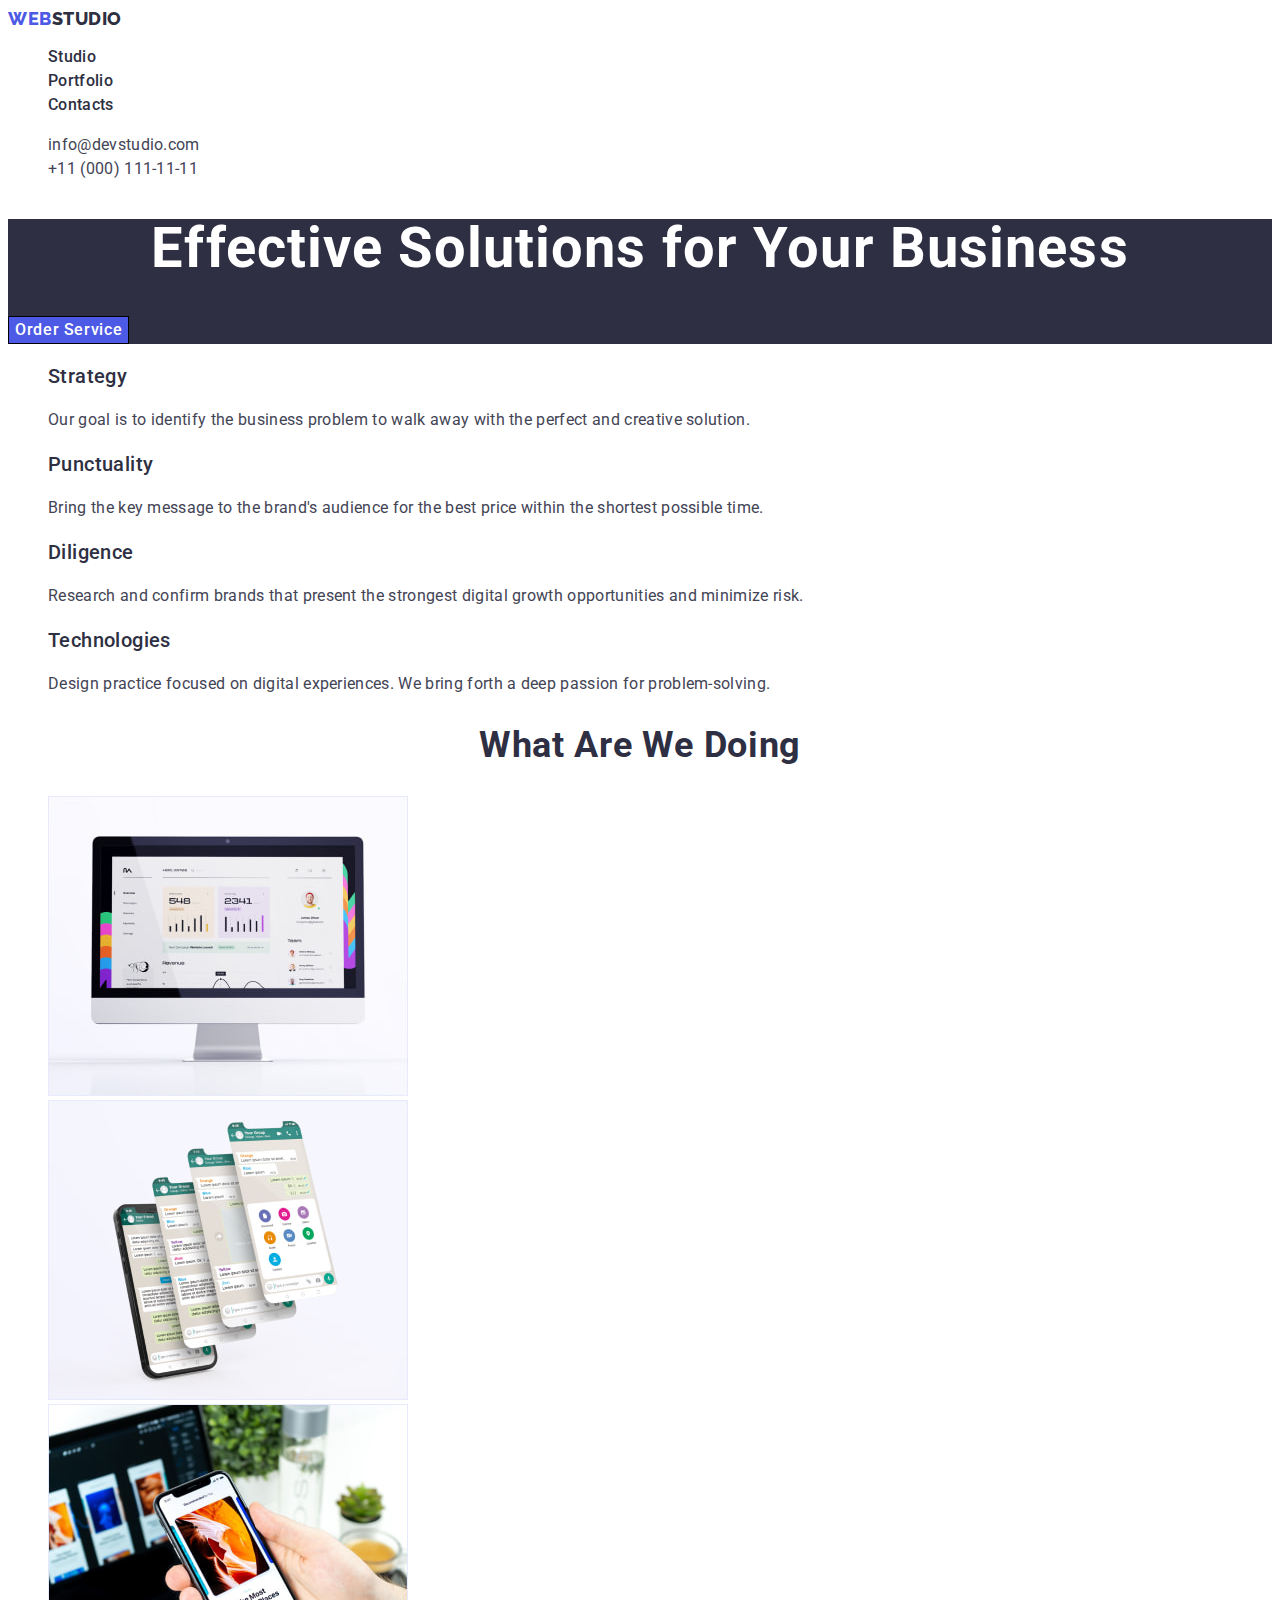
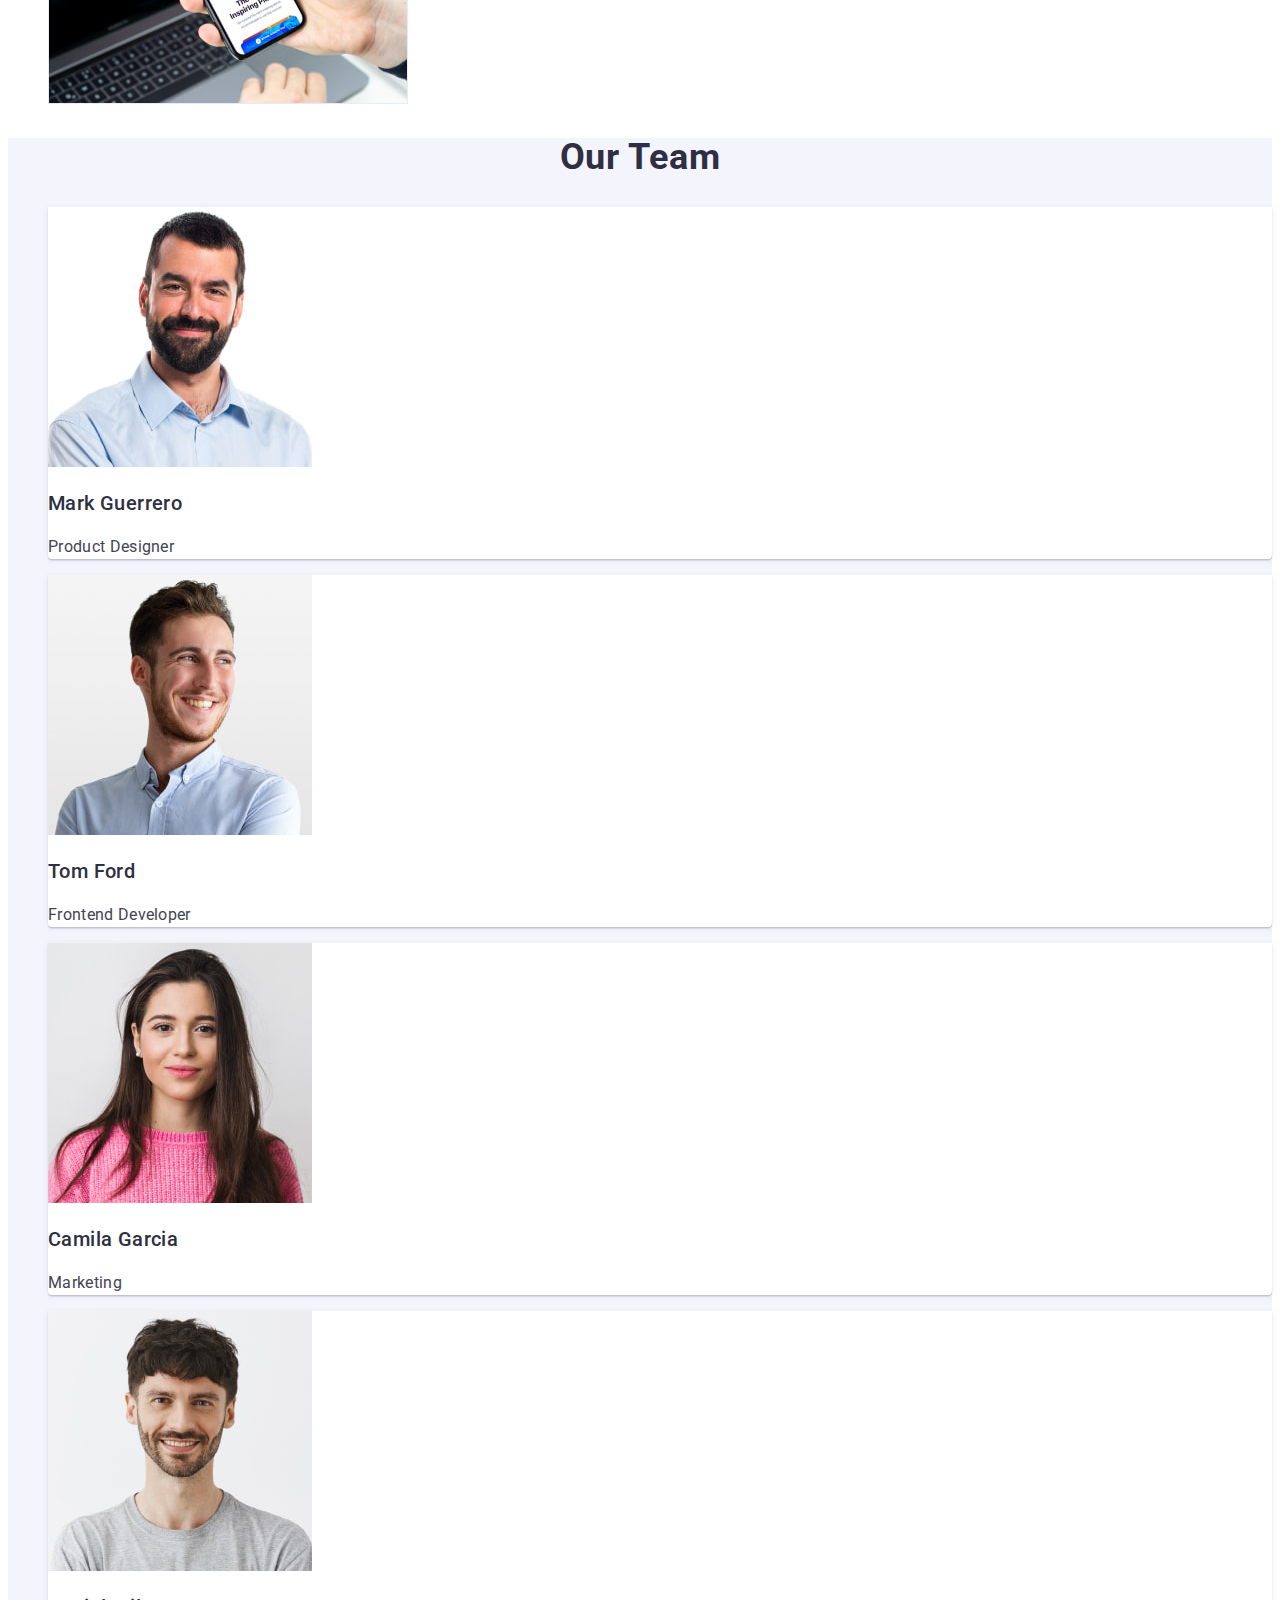
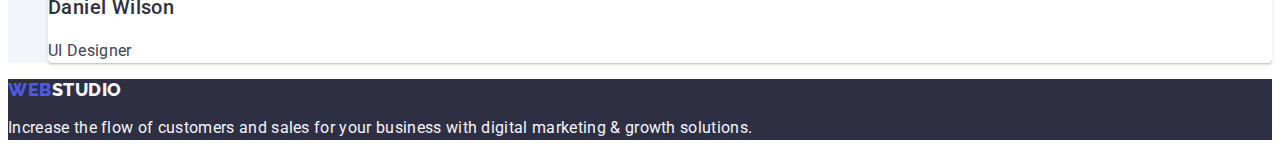
<file: index.html>
<!DOCTYPE html>
<html lang="en">
  <head>
    <meta charset="UTF-8" />
    <meta http-equiv="X-UA-Compatible" content="IE=edge" />
    <meta name="viewport" content="width=device-width, initial-scale=1.0" />
    <title>Effective Solutions for Your Business</title>
    <link rel="preconnect" href="https://fonts.googleapis.com" />
    <link rel="preconnect" href="https://fonts.gstatic.com" crossorigin />
    <link
      href="https://fonts.googleapis.com/css2?family=Raleway:wght@800&family=Roboto:wght@400;500;700&display=swap"
      rel="stylesheet"
    />
    <link rel="stylesheet" href="./css/styles.css" />
  </head>
  <body>
    <header class="page-header">
      <nav class="page-navigation">
        <a class="logo link" href="./index.html">
          Web<span class="logo-black">Studio</span></a
        >
        <ul class="nav list">
          <li>
            <a class="navigation-list-link link" href="./index.html">Studio</a>
          </li>
          <li>
            <a class="navigation-list-link link" href="./portfolio.html"
              >Portfolio</a
            >
          </li>
          <li><a class="navigation-list-link link" href="">Contacts</a></li>
        </ul>
      </nav>
      <address class="main-adress">
        <ul class="adress-list list">
          <li class="adress-item">
            <a class="adress-item-link link" href="mailto:info@devstudio.com"
              >info@devstudio.com</a
            >
          </li>
          <li class="adress-item">
            <a class="adress-item-link link" href="tel:+110001111111"
              >+11 (000) 111-11-11</a
            >
          </li>
        </ul>
      </address>
    </header>
    <main>
      <section class="hero-section">
        <h1 class="hero-title">Effective Solutions for Your Business</h1>
        <button class="main-button" type="button">Order Service</button>
      </section>
      <section class="solutions-container">
        <h2 class="solutions-title" hidden>Main solutions</h2>
        <ul class="solutions-list list">
          <li class="solutions-list-item">
            <h3 class="third-title">Strategy</h3>
            <p class="list-description">
              Our goal is to identify the business problem to walk away with the
              perfect and creative solution.
            </p>
          </li>
          <li class="solutions-list-item">
            <h3 class="third-title">Punctuality</h3>
            <p class="list-description">
              Bring the key message to the brand's audience for the best price
              within the shortest possible time.
            </p>
          </li>
          <li class="solutions-list-item">
            <h3 class="third-title">Diligence</h3>
            <p class="list-description">
              Research and confirm brands that present the strongest digital
              growth opportunities and minimize risk.
            </p>
          </li>

          <li class="solutions-list-item">
            <h3 class="third-title">Technologies</h3>
            <p class="list-description">
              Design practice focused on digital experiences. We bring forth a
              deep passion for problem-solving.
            </p>
          </li>
        </ul>
      </section>
      <section class="activities-container">
        <h2 class="secondary-title">What are we doing</h2>
        <ul class="activities-list list">
          <li class="activities-list-item">
            <img
              class="activities-list-img"
              src="./images/section-2/computer-1.jpg"
              alt="promotion"
              width="360"
              height="300"
            />
          </li>
          <li class="activities-list-item">
            <img
              width="360"
              height="300"
              class="activities-list-img"
              src="./images/section-2/phones-2.jpg"
              alt="online courses"
            />
          </li>
          <li class="activities-list-item">
            <img
              width="360"
              height="300"
              class="activities-list-img"
              src="./images/section-2/phone-3.jpg"
              alt="Instagram Stories Concept"
            />
          </li>
        </ul>
      </section>
      <section class="our-team">
        <h2 class="secondary-title">Our Team</h2>
        <ul class="team-list list">
          <li class="team-list-item">
            <img
              class="team-list-img"
              width="264"
              height="260"
              src="./images/section-3/mark-guerrero-1.jpg"
              alt="Mark Guerrero"
            />
            <h3 class="third-title">Mark Guerrero</h3>
            <p class="list-description">Product Designer</p>
          </li>
          <li class="team-list-item">
            <img
              class="team-list-img"
              width="264"
              height="260"
              src="./images/section-3/tom-ford-2.jpg"
              alt="Tom Ford"
            />
            <h3 class="third-title">Tom Ford</h3>
            <p class="list-description">Frontend Developer</p>
          </li>
          <li class="team-list-item">
            <img
              class="team-list-img"
              width="264"
              height="260"
              src="./images/section-3/camila-garcia-3.jpg"
              alt="Camila Garcia"
            />
            <h3 class="third-title">Camila Garcia</h3>
            <p class="list-description">Marketing</p>
          </li>
          <li class="team-list-item">
            <img
              class="team-list-img"
              width="264"
              height="260"
              src="./images/section-3/daniel-wilson-4.jpg"
              alt="Daniel Wilson"
            />
            <h3 class="third-title">Daniel Wilson</h3>
            <p class="list-description">UI Designer</p>
          </li>
        </ul>
      </section>
    </main>
    <footer class="footer-container">
      <a class="logo link" href="./index.html">
        Web<span class="logo-footer">Studio</span></a
      >
      <p class="footer-container-text">
        Increase the flow of customers and sales for your business with digital
        marketing & growth solutions.
      </p>
    </footer>
  </body>
</html>
</file>
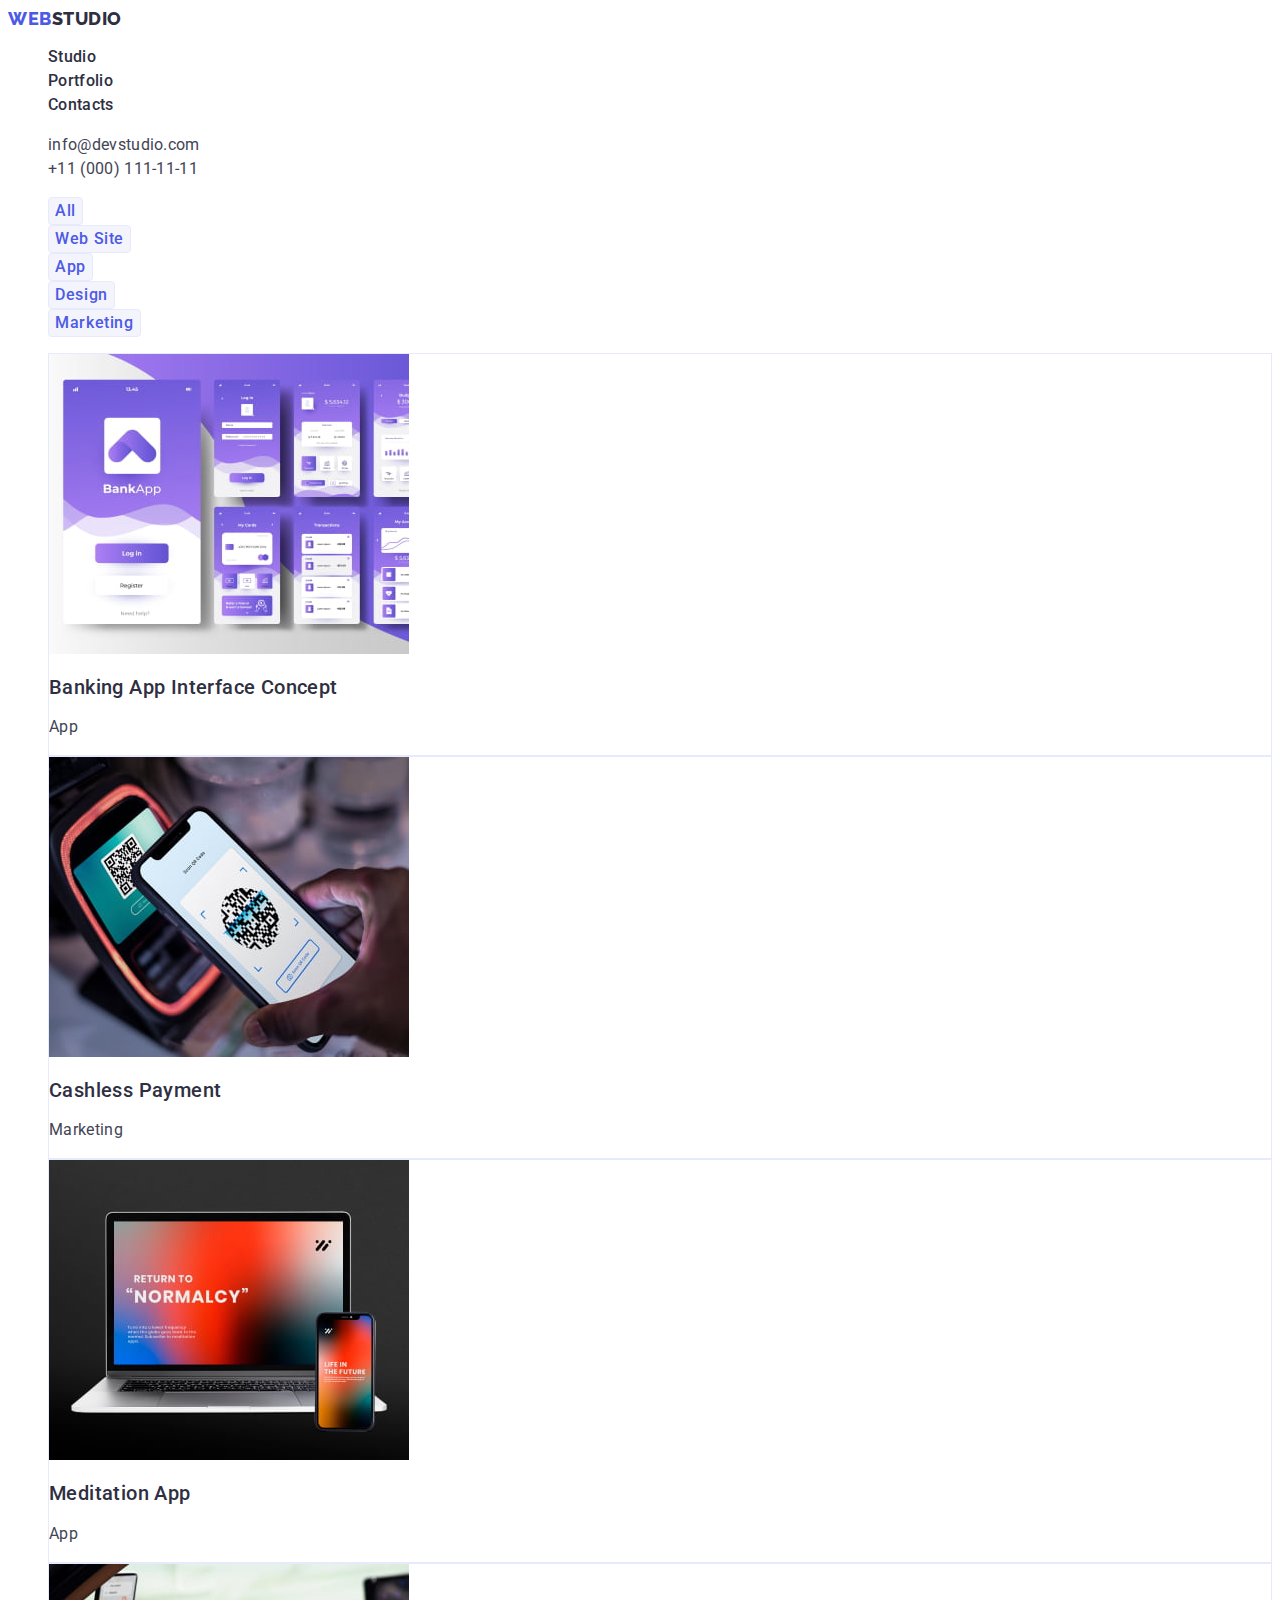
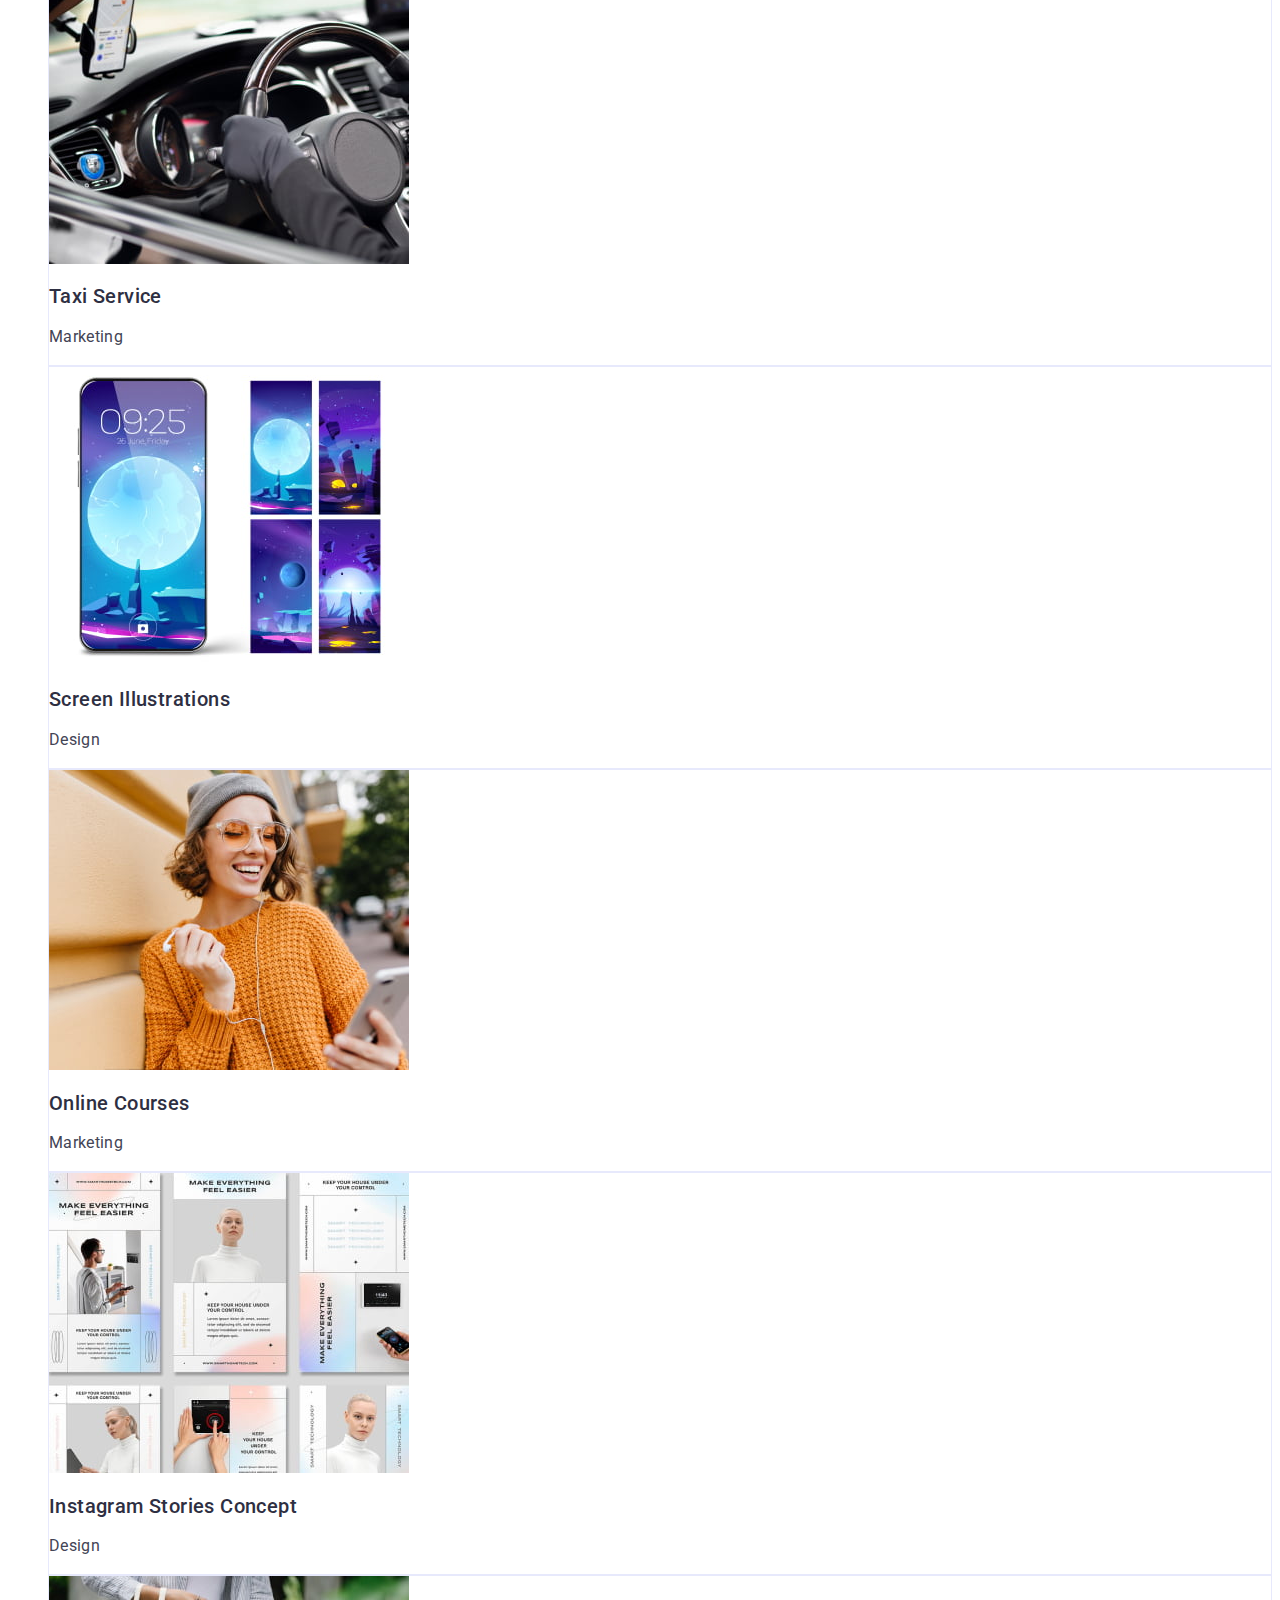
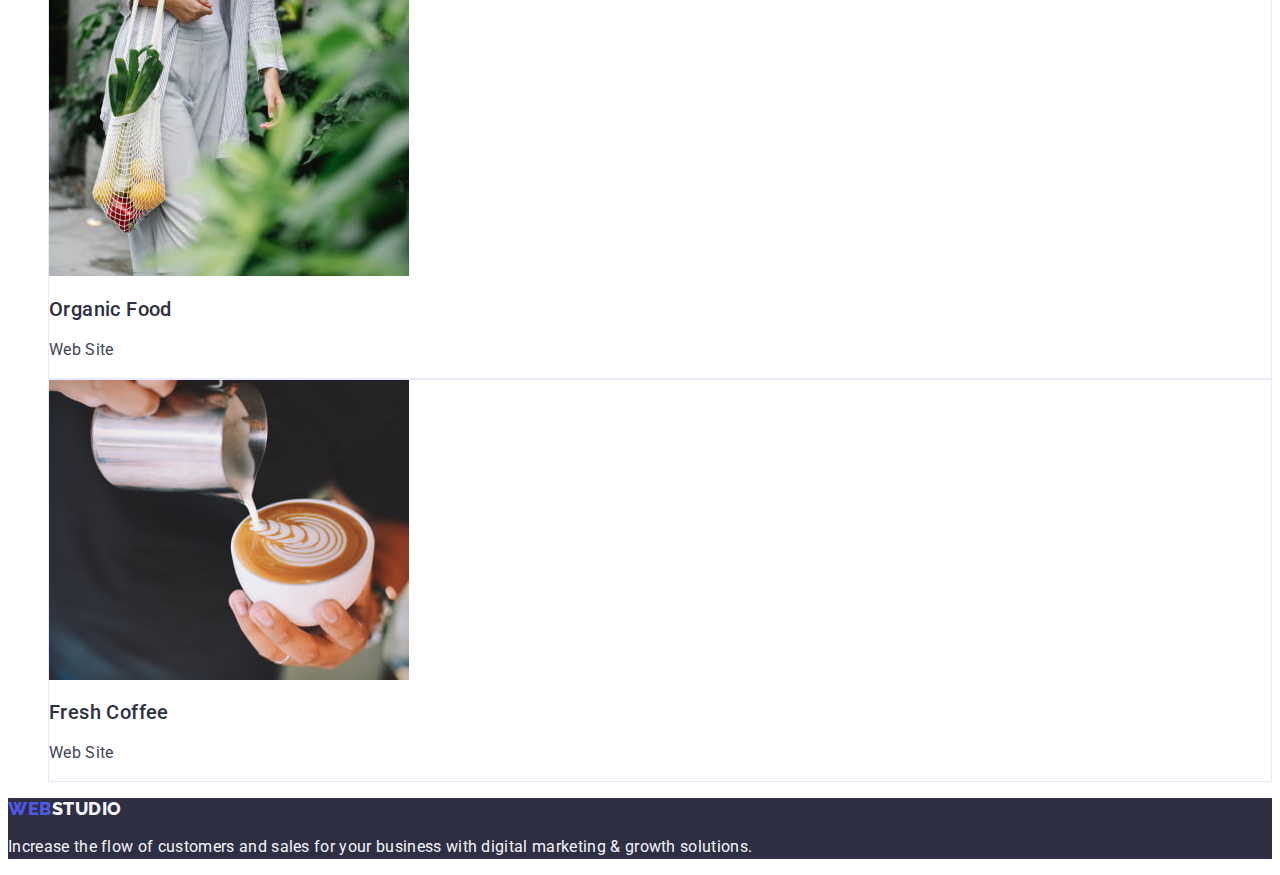
<file: portfolio.html>
<!DOCTYPE html>
<html lang="en">
  <head>
    <meta charset="UTF-8" />
    <meta http-equiv="X-UA-Compatible" content="IE=edge" />
    <meta name="viewport" content="width=device-width, initial-scale=1.0" />
    <title>Effective Solutions for Your Business</title>
    <link rel="preconnect" href="https://fonts.googleapis.com" />
    <link rel="preconnect" href="https://fonts.gstatic.com" crossorigin />
    <link
      href="https://fonts.googleapis.com/css2?family=Raleway:wght@800&family=Roboto:wght@400;500;700&display=swap"
      rel="stylesheet"
    />
    <link rel="stylesheet" href="./css/styles.css" />
  </head>
  <body>
    <header class="page-header">
      <nav class="page-navigation">
        <a class="logo link" href="./index.html">
          Web<span class="logo-black">Studio</span></a
        >
        <ul class="nav list">
          <li>
            <a class="navigation-list-link link" href="./index.html">Studio</a>
          </li>
          <li>
            <a class="navigation-list-link link" href="./portfolio.html"
              >Portfolio</a
            >
          </li>
          <li><a class="navigation-list-link link" href="">Contacts</a></li>
        </ul>
      </nav>
      <address class="main-adress">
        <ul class="adress-list list">
          <li class="adress-item">
            <a class="adress-item-link link" href="mailto:info@devstudio.com"
              >info@devstudio.com</a
            >
          </li>
          <li class="adress-item">
            <a class="adress-item-link link" href="tel:+110001111111"
              >+11 (000) 111-11-11</a
            >
          </li>
        </ul>
      </address>
    </header>
    <main>
      <section class="offers-container">
        <h1 hidden>Our offers</h1>
        <ul class="offers-menu list">
          <li class="offers-btn-item">
            <button class="offers-btn" type="button">All</button>
          </li>
          <li class="offers-btn-item">
            <button class="offers-btn" type="button">Web Site</button>
          </li>
          <li class="offers-btn-item">
            <button class="offers-btn" type="button">App</button>
          </li>
          <li class="offers-btn-item">
            <button class="offers-btn" type="button">Design</button>
          </li>
          <li class="offers-btn-item">
            <button class="offers-btn" type="button">Marketing</button>
          </li>
        </ul>
        <ul class="offers-list list">
          <li class="offers-list-item">
            <a class="offers-list-item-link link" href="">
              <img
                src="./images/portfolio-main-section/banking-app.jpg"
                alt="Illustration of what we offer"
                width="360"
                height="300"
              />
              <h2 class="third-title">Banking App Interface Concept</h2>
              <p class="list-description">App</p>
            </a>
          </li>
          <li class="offers-list-item">
            <a class="offers-list-item-link link" href="">
              <img
                src="./images/portfolio-main-section/cashless-payment.jpg"
                alt="Illustration of what we offer"
                width="360"
                height="300"
              />
              <h2 class="third-title">Cashless Payment</h2>
              <p class="list-description">Marketing</p>
            </a>
          </li>
          <li class="offers-list-item">
            <a class="offers-list-item-link link" href="">
              <img
                src="./images/portfolio-main-section/meditation-app.jpg"
                alt="Illustration of what we offer"
                width="360"
                height="300"
              />
              <h2 class="third-title">Meditation App</h2>
              <p class="list-description">App</p>
            </a>
          </li>
          <li class="offers-list-item">
            <a class="offers-list-item-link link" href="">
              <img
                src="./images/portfolio-main-section/taxi-service.jpg"
                alt="Illustration of what we offer"
                width="360"
                height="300"
              />
              <h2 class="third-title">Taxi Service</h2>
              <p class="list-description">Marketing</p>
            </a>
          </li>
          <li class="offers-list-item">
            <a class="offers-list-item-link link" href="">
              <img
                src="./images/portfolio-main-section/screen-illustrations.jpg"
                alt="Illustration of what we offer"
                width="360"
                height="300"
              />
              <h2 class="third-title">Screen Illustrations</h2>
              <p class="list-description">Design</p>
            </a>
          </li>
          <li class="offers-list-item">
            <a class="offers-list-item-link link" href="">
              <img
                src="./images/portfolio-main-section/online-courses.jpg"
                alt="Illustration of what we offer"
                width="360"
                height="300"
              />
              <h2 class="third-title">Online Courses</h2>
              <p class="list-description">Marketing</p>
            </a>
          </li>
          <li class="offers-list-item">
            <a class="offers-list-item-link link" href="">
              <img
                src="./images/portfolio-main-section/instagram-stories-concept.jpg"
                alt="Illustration of what we offer"
                width="360"
                height="300"
              />
              <h2 class="third-title">Instagram Stories Concept</h2>
              <p class="list-description">Design</p>
            </a>
          </li>
          <li class="offers-list-item">
            <a class="offers-list-item-link link" href="">
              <img
                src="./images/portfolio-main-section/organic-food.jpg"
                alt="Illustration of what we offer"
                width="360"
                height="300"
              />
              <h2 class="third-title">Organic Food</h2>
              <p class="list-description">Web Site</p>
            </a>
          </li>
          <li class="offers-list-item">
            <a class="offers-list-item-link link" href="">
              <img
                src="./images/portfolio-main-section/fresh-coffee.jpg"
                alt="Illustration of what we offer"
                width="360"
                height="300"
              />
              <h2 class="third-title">Fresh Coffee</h2>
              <p class="list-description">Web Site</p>
            </a>
          </li>
        </ul>
      </section>
    </main>
    <footer class="footer-container">
      <a class="logo link" href="./index.html">
        Web<span class="logo-footer">Studio</span></a
      >
      <p class="footer-container-text">
        Increase the flow of customers and sales for your business with digital
        marketing & growth solutions.
      </p>
    </footer>
  </body>
</html>
</file>
<file: css/styles.css>
:root {
  --main-font-family: 'Roboto', sans-serif;
  --logo-font-family: 'Raleway', sans-serif;
  --primary-text-color-theme-light: #2e2f42;
  --secondary-text-color-theme-light: #434455;
  --primary-text-color-theme-dark: #fff;
  --secondary-text-color-theme-dark: #f4f4fd;
  --background-color-theme-light: #f4f4fd;
  --background-color-theme-dark: #2e2f42;
  --backgound-cards-color: #fff;
  --accent-color: #4d5ae5;
  --secondary-accent-color: #e7e9fc;
  --hover-state-color: #404bbf;
}

.list {
  list-style: none;
}
.link {
  text-decoration: none;
  font-style: normal;
  color: var(--primary-text-color-theme-light);
}
body {
  font-family: var(--main-font-family);
  color: var(--secondary-text-color-theme-light);
  background-color: var(--backgound-cards-color);
}
button {
  font-family: inherit;
  cursor: pointer;
}
/* header */

.navigation-list-link {
  font-family: 'Roboto', sans-serif;
  font-weight: 500;
  font-size: 16px;
  line-height: 1.5;
  letter-spacing: 0.02em;
  color: var(--primary-text-color-theme-light);
}

.navigation-list-link:hover,
.navigation-list-link:focus {
  color: var(--hover-state-color);
}

.navigation-list-link:active {
  color: var(--hover-state-color);
}

.main-adress {
  font-style: normal;
}
.adress-item-link {
  font-family: inherit;
  font-size: 16px;
  line-height: 1.5;
  letter-spacing: 0.02em;
  color: inherit;
}
.adress-item-link:hover,
.adress-item-link:focus {
  color: var(--hover-state-color);
}

/* logo */
.logo {
  font-family: var(--logo-font-family);
  font-weight: 800;
  font-size: 18px;
  line-height: 1.17;
  display: flex;
  align-items: center;
  letter-spacing: 0.03em;
  text-transform: uppercase;
  color: var(--accent-color);
}

.logo-black {
  color: var(--primary-text-color-theme-light);
}
.logo-footer {
  color: var(--secondary-text-color-theme-dark);
}
/* HERO */
.hero-section {
  background-color: var(--background-color-theme-dark);
}
.hero-title {
  font-weight: 700;
  font-size: 56px;
  line-height: 1.07;
  letter-spacing: 0.02em;
  color: var(--primary-text-color-theme-dark);
  text-align: center;
}
.main-button {
  font-weight: 500;
  font-size: 16px;
  line-height: 1.5;
  letter-spacing: 0.04em;
  color: var(--primary-text-color-theme-dark);
  border: 1px solid #000000;
  background: var(--accent-color);
}
.main-button:hover,
.main-button:focus {
  background-color: var(--hover-state-color);
}
.third-title {
  font-weight: 500;
  font-size: 20px;
  line-height: 1.2;
  letter-spacing: 0.02em;
  color: var(--primary-text-color-theme-light);
}
.list-description {
  font-weight: 400;
  font-size: 16px;
  line-height: 1.5;
  letter-spacing: 0.02em;
  color: var(--secondary-text-color-theme-light);
}
.secondary-title {
  font-weight: 700;
  font-size: 36px;
  line-height: 1.11;
  letter-spacing: 0.02em;
  text-transform: capitalize;
  color: var(--primary-text-color-theme-light);
  text-align: center;
}
.team-list-item {
  background: var(--backgound-cards-color);
  box-shadow: 0px 1px 6px rgba(46, 47, 66, 0.08),
    0px 1px 1px rgba(46, 47, 66, 0.16), 0px 2px 1px rgba(46, 47, 66, 0.08);
  border-radius: 0px 0px 4px 4px;
}
.our-team {
  background: #f4f4fd;
}
/* footer */
.footer-container {
  background-color: var(--background-color-theme-dark);
}
.footer-container-text {
  font-size: 16px;
  line-height: 1.5;
  letter-spacing: 0.02em;
  color: var(--secondary-text-color-theme-dark);
}
.offers-btn {
  background: var(--secondary-text-color-theme-dark);
  color: var(--accent-color);
  border: 1px solid #e7e9fc;
  border-radius: 4px;
  font-weight: 500;
  font-size: 16px;
  line-height: 1.5;
  display: flex;
  align-items: center;
  text-align: center;
  letter-spacing: 0.04em;
}
.offers-btn:hover,
.offers-btn:focus {
  background: var(--hover-state-color);
  box-shadow: 0px 3px 1px rgba(0, 0, 0, 0.1), 0px 2px 1px rgba(0, 0, 0, 0.08),
    0px 2px 2px rgba(0, 0, 0, 0.12);
  border-radius: 4px;
  color: var(--primary-text-color-theme-dark);
}
.offers-list-item {
  background: var(--backgound-cards-color);
  border: 1px solid var(--secondary-accent-color);
}
</file>
